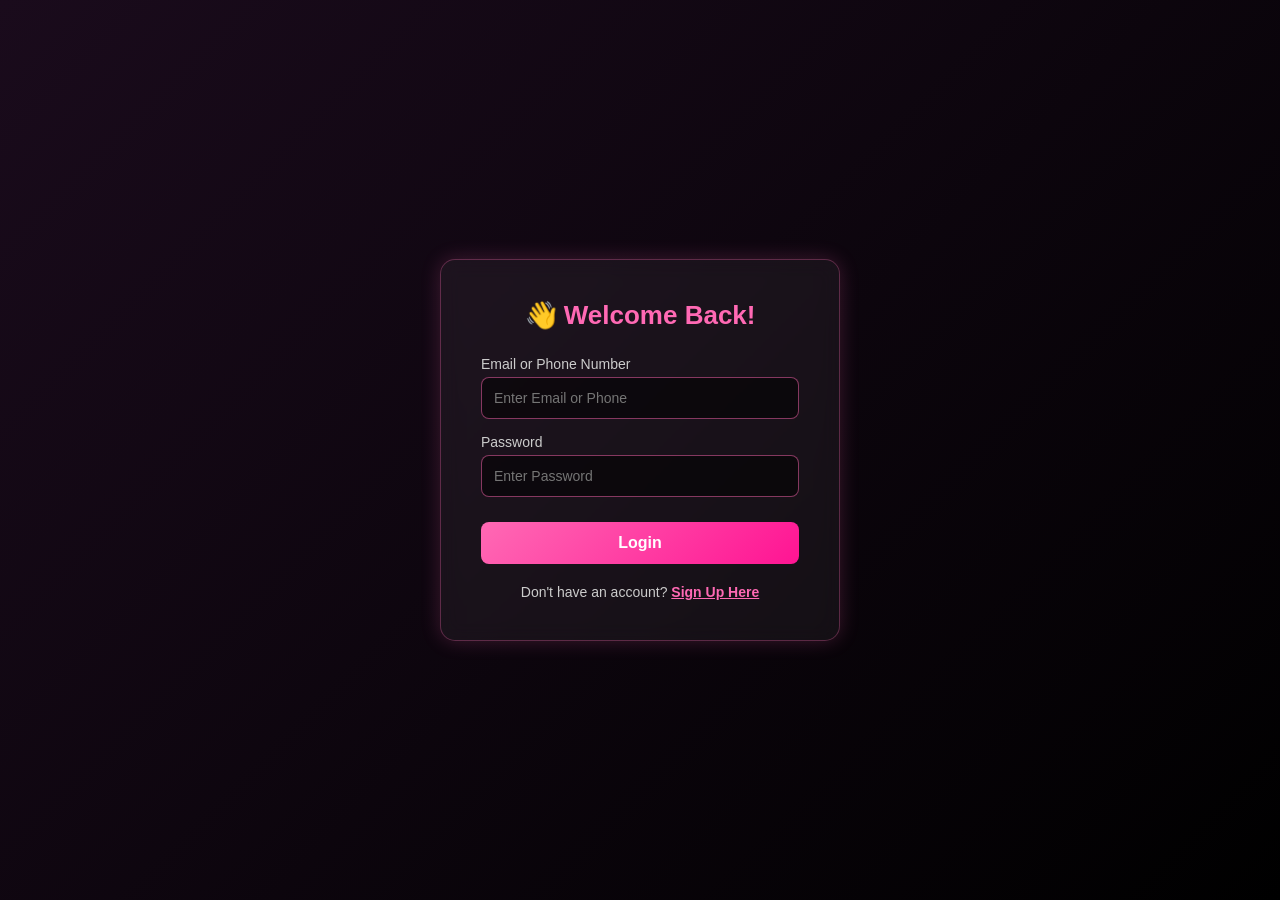
<file: index.html>
<!DOCTYPE html>
<html lang="en">
<head>
    <meta charset="UTF-8">
    <meta name="viewport" content="width=device-width, initial-scale=1.0">
    <title>Welcome | User Authentication 🔒</title>
    <style>
        * { box-sizing: border-box; margin: 0; padding: 0; }
        body { 
            font-family: 'Arial', sans-serif; 
            background: linear-gradient(135deg, #1a0b1c 0%, #000000 100%); 
            height: 100vh; 
            display: flex; 
            justify-content: center; 
            align-items: center; 
            overflow: hidden; 
        }
        .auth-container { 
            background: rgba(255, 255, 255, 0.05); 
            padding: 40px; 
            border-radius: 15px; 
            text-align: center; 
            backdrop-filter: blur(10px); 
            border: 1px solid rgba(255, 105, 180, 0.3); 
            box-shadow: 0 0 20px rgba(255, 105, 180, 0.2); 
            width: 90%; 
            max-width: 400px; 
            animation: fadeIn 0.5s ease-in-out; 
            position: relative;
        }
        .auth-container h2 { 
            color: #ff69b4; 
            margin-bottom: 25px; 
            font-size: 26px; 
        }
        .input-group { margin-bottom: 15px; text-align: left; }
        .input-group label {
            display: block;
            color: #ccc;
            margin-bottom: 5px;
            font-size: 14px;
        }
        .input-group input { 
            width: 100%; 
            padding: 12px; 
            border: 1px solid rgba(255, 105, 180, 0.5); 
            background: rgba(0, 0, 0, 0.5); 
            color: white; 
            border-radius: 8px; 
            font-size: 14px; 
            outline: none; 
            transition: 0.3s; 
        }
        .input-group input:focus { 
            border-color: #ff1493; 
            box-shadow: 0 0 10px rgba(255, 20, 147, 0.5); 
        }
        .auth-btn { 
            background: linear-gradient(135deg, #ff69b4, #ff1493); 
            color: white; 
            border: none; 
            padding: 12px 30px; 
            font-size: 16px; 
            font-weight: bold; 
            border-radius: 8px; 
            cursor: pointer; 
            width: 100%; 
            margin-top: 10px;
            transition: 0.3s; 
        }
        .auth-btn:hover { 
            transform: translateY(-2px); 
            box-shadow: 0 5px 15px rgba(255, 105, 180, 0.4); 
        }
        .switch-form {
            margin-top: 20px;
            color: #ccc;
            font-size: 14px;
        }
        .switch-form span {
            color: #ff69b4;
            cursor: pointer;
            font-weight: bold;
            text-decoration: underline;
        }
        .switch-form span:hover {
            color: #ff1493;
        }
        .error-msg { 
            color: #ff4444; 
            margin-top: 15px; 
            font-size: 14px; 
            display: none; 
            background: rgba(255,0,0,0.1);
            padding: 10px;
            border-radius: 5px;
        }
        .success-msg {
            color: #00C851; 
            margin-top: 15px; 
            font-size: 14px; 
            display: none; 
            background: rgba(0,200,81,0.1);
            padding: 10px;
            border-radius: 5px;
        }
        
        /* ফর্মে সুইচ করার এনিমেশন */
        #loginForm, #signupForm {
            display: none;
            animation: fadeIn 0.5s;
        }
        #loginForm.active, #signupForm.active {
            display: block;
        }
        
        @keyframes fadeIn { 
            from { opacity: 0; transform: translateY(10px); } 
            to { opacity: 1; transform: translateY(0); } 
        }
    </style>
</head>
<body>

    <div class="auth-container">
        
        <!-- 🔐 Login Form -->
        <div id="loginForm" class="active">
            <h2>👋 Welcome Back!</h2>
            <div class="input-group">
                <label>Email or Phone Number</label>
                <input type="text" id="loginId" placeholder="Enter Email or Phone">
            </div>
            <div class="input-group">
                <label>Password</label>
                <input type="password" id="loginPass" placeholder="Enter Password" onkeypress="handleLoginEnter(event)">
            </div>
            <button class="auth-btn" onclick="loginUser()">Login</button>
            <p id="loginError" class="error-msg">❌ Invalid Email/Phone or Password!</p>
            
            <p class="switch-form">Don't have an account? <span onclick="switchForm('signup')">Sign Up Here</span></p>
        </div>

        <!-- 📝 Sign Up Form -->
        <div id="signupForm">
            <h2>✨ Create Account</h2>
            <div class="input-group">
                <label>Full Name</label>
                <input type="text" id="regName" placeholder="Enter your name">
            </div>
            <div class="input-group">
                <label>Email Address</label>
                <input type="email" id="regEmail" placeholder="Enter email address">
            </div>
            <div class="input-group">
                <label>Phone Number</label>
                <input type="tel" id="regPhone" placeholder="Enter phone number">
            </div>
            <div class="input-group">
                <label>Password</label>
                <input type="password" id="regPass" placeholder="Create a password" onkeypress="handleSignupEnter(event)">
            </div>
            <button class="auth-btn" onclick="registerUser()">Sign Up</button>
            
            <p id="regError" class="error-msg">❌ Please fill all fields!</p>
            <p id="regSuccess" class="success-msg">✅ Registration Successful! Please Login.</p>

            <p class="switch-form">Already have an account? <span onclick="switchForm('login')">Login Here</span></p>
        </div>

    </div>

    <script>
        // পেজ লোড হলেই চেক করবে আগে থেকে লগিন করা আছে কি না
        if (localStorage.getItem("isUserLoggedIn") === "true") {
            window.location.href = "user.html";
        }

        // ফর্ম সুইচ করার ফাংশন (Login <-> Sign Up)
        function switchForm(formType) {
            document.getElementById('loginError').style.display = "none";
            document.getElementById('regError').style.display = "none";
            document.getElementById('regSuccess').style.display = "none";

            if(formType === 'signup') {
                document.getElementById('loginForm').classList.remove('active');
                document.getElementById('signupForm').classList.add('active');
            } else {
                document.getElementById('signupForm').classList.remove('active');
                document.getElementById('loginForm').classList.add('active');
            }
        }

        // 📝 Sign Up Function
        function registerUser() {
            const name = document.getElementById('regName').value.trim();
            const email = document.getElementById('regEmail').value.trim().toLowerCase();
            const phone = document.getElementById('regPhone').value.trim();
            const pass = document.getElementById('regPass').value.trim();
            const errorMsg = document.getElementById('regError');
            const successMsg = document.getElementById('regSuccess');

            // ভ্যালিডেশন: কোনো ঘর ফাঁকা রাখা যাবে না
            if(!name || !email || !phone || !pass) {
                errorMsg.textContent = "❌ Please fill all fields!";
                errorMsg.style.display = "block";
                successMsg.style.display = "none";
                return;
            }

            // লোকাল স্টোরেজ থেকে আগের সব ইউজারদের ডেটা আনা (যদি থাকে)
            let users = JSON.parse(localStorage.getItem("allUsers")) || [];

            // চেক করা ইমেইল বা ফোন নম্বর আগে থেকেই ব্যবহার করা হয়েছে কি না
            const userExists = users.some(u => u.email === email || u.phone === phone);
            
            if(userExists) {
                errorMsg.textContent = "❌ Email or Phone number already exists!";
                errorMsg.style.display = "block";
                successMsg.style.display = "none";
                return;
            }

            // নতুন ইউজার সেভ করা
            const newUser = { name, email, phone, pass };
            users.push(newUser);
            localStorage.setItem("allUsers", JSON.stringify(users));

            // সাকসেস মেসেজ দেখানো এবং ফর্ম ক্লিয়ার করা
            errorMsg.style.display = "none";
            successMsg.style.display = "block";
            
            document.getElementById('regName').value = "";
            document.getElementById('regEmail').value = "";
            document.getElementById('regPhone').value = "";
            document.getElementById('regPass').value = "";

            // ২ সেকেন্ড পর অটোমেটিক লগিন ফর্মে চলে যাবে
            setTimeout(() => {
                switchForm('login');
            }, 2000);
        }

        // 🔐 Login Function
        function loginUser() {
            const loginId = document.getElementById('loginId').value.trim().toLowerCase(); // ইমেইল বা ফোন
            const loginPass = document.getElementById('loginPass').value.trim();
            const errorMsg = document.getElementById('loginError');

            if(!loginId || !loginPass) {
                errorMsg.textContent = "❌ Please enter Email/Phone and Password!";
                errorMsg.style.display = "block";
                return;
            }

            // লোকাল স্টোরেজ থেকে সব ইউজারদের ডাটাবেস আনা
            let users = JSON.parse(localStorage.getItem("allUsers")) || [];

            // চেক করা ইমেইল/ফোন এবং পাসওয়ার্ড মিলছে কি না
            const validUser = users.find(u => (u.email === loginId || u.phone === loginId) && u.pass === loginPass);

            if(validUser) {
                // লগিন সাকসেসফুল! সেশন সেভ করা
                localStorage.setItem("isUserLoggedIn", "true");
                localStorage.setItem("currentUserName", validUser.name); // ড্যাশবোর্ডে নাম দেখানোর জন্য
                window.location.href = "user.html";
            } else {
                errorMsg.textContent = "❌ Invalid Email/Phone or Password!";
                errorMsg.style.display = "block";
                document.getElementById('loginPass').value = "";
            }
        }

        function handleSignupEnter(e) { if(e.key === 'Enter') registerUser(); }
        function handleLoginEnter(e) { if(e.key === 'Enter') loginUser(); }
    </script>

</body>
</html>
</file>
<file: css/index.css>
html,
body {
    margin: 0px;
    width: 100%;
    height: 100%;
    overflow: hidden;
    background: #000;
}

#pricingContainer {
    display: none !important;
}

#orientation-lock {
    position: fixed;
    top: 0;
    left: 0;
    width: 100vw;
    height: 100vh;
    background: rgba(0, 0, 0, 0.96);
    display: flex;
    flex-direction: column;
    justify-content: center;
    align-items: center;
    z-index: 99999;
    color: #fff;
    text-align: center;
    font-family: 'Arial', sans-serif;
    font-size: 18px;
    display: none;
    transition: background 0.6s cubic-bezier(0.4, 0, 0.2, 1);
}

#orientation-lock .phone-icon {
    font-size: 64px;
    opacity: 0.92;
    animation: phone-bounce-smooth 2.2s cubic-bezier(0.4, 0, 0.2, 1) infinite;
    filter: drop-shadow(0 4px 16px #fff3);
    transition: filter 0.4s, opacity 0.4s;
}

@keyframes phone-bounce-smooth {
    0% { transform: rotate(-45deg) scale(1); opacity: 0.8; }
    20% { transform: rotate(-45deg) scale(1.05); opacity: 1; }
    40% { transform: rotate(45deg) scale(1.1); opacity: 1; }
    60% { transform: rotate(45deg) scale(1.1); opacity: 1; }
    80% { transform: rotate(-45deg) scale(1.05); opacity: 1; }
    100% { transform: rotate(-45deg) scale(1); opacity: 0.8; }
}

#matrix-rain {
    position: fixed;
    top: 0;
    left: 0;
    width: 104%;
    height: 100%;
    z-index: 1;
    pointer-events: none;
}

#settingsModal {
    z-index: 11000 !important;
}

body {
    display: flex;
    justify-content: center;
    align-items: center;
    height: 100vh;
    margin: 0;
    font-family: 'Arial', sans-serif;
    overflow: hidden;
    position: relative;
}

.heart {
    position: fixed;
    z-index: 1000;
    pointer-events: none;
    color: #ff6b6b;
    font-size: 20px;
    animation: float-heart 4s ease-in-out forwards;
}

@keyframes float-heart {
    0% { transform: translateY(0) scale(0); opacity: 0; }
    10% { transform: translateY(-20px) scale(1); opacity: 1; }
    90% { opacity: 1; }
    100% { transform: translateY(-700px) scale(0); opacity: 0; }
}

.book-container {
    perspective: 2000px;
    position: relative;
    display: none;
    opacity: 0;
    transform: scale(0.8) translateY(50px);
    transition: opacity 1s ease, transform 1s ease;
}

.book-container.show {
    display: block;
    opacity: 1;
    transform: scale(1) translateY(80px);
}

.content-display {
    position: fixed;
    top: 2%;
    left: 50%;
    transform: translateX(-50%);
    width: 85vw;
    max-width: 650px;
    min-height: 160px;
    max-height: 230px;
    background: linear-gradient(145deg, #ffffff 0%, #fefefe 100%), radial-gradient(circle at 50% 50%, rgba(255, 192, 203, 0.05) 0%, transparent 60%);
    border: none;
    border-radius: 20px;
    padding: 40px 35px;
    box-shadow: 0 20px 60px rgba(255, 105, 180, 0.15), 0 10px 30px rgba(0, 0, 0, 0.08), inset 0 1px 0 rgba(255, 255, 255, 0.9), inset 0 -1px 0 rgba(255, 192, 203, 0.1);
    backdrop-filter: blur(20px);
    opacity: 0;
    display: none;
    pointer-events: none;
    font-family: 'Crimson Text', serif;
    overflow-y: auto;
    scrollbar-width: thin;
    scrollbar-color: rgba(255, 105, 180, 0.3) transparent;
    scroll-behavior: smooth;
    box-sizing: border-box;
    z-index: 10;
    border: 3px solid transparent;
    transition: all 0.5s ease;
}

.content-display::after {
    content: '💕';
    position: absolute;
    top: 15px;
    right: 20px;
    font-size: 24px;
    opacity: 0.6;
    animation: heartbeat 2s ease-in-out infinite;
}

.content-display.show {
    display: block;
    opacity: 1 !important;
    pointer-events: auto;
    background: rgba(255, 255, 255, 0.98) !important;
}

.content-display p {
    margin: 0;
    padding: 0;
    color: #2c1810;
    font-size: clamp(18px, 3vw, 24px);
    line-height: 2.2;
    text-align: center;
    font-weight: 400;
    font-family: 'Dancing Script', 'Brush Script MT', 'Lucida Handwriting', 'Comic Sans MS', cursive;
    width: 100%;
    opacity: 1;
    transform: translateY(0);
    transition: opacity 0.8s ease-in-out, transform 0.8s ease-in-out;
    min-height: fit-content;
    display: block;
    text-shadow: 0 1px 2px rgba(255, 105, 180, 0.1);
    letter-spacing: 0.5px;
    -webkit-font-smoothing: antialiased;
    -moz-osx-font-smoothing: grayscale;
    text-rendering: optimizeLegibility;
    background: linear-gradient(45deg, #8b4513, #a0522d, #8b4513, #6b3410);
    background-size: 400% 400%;
    -webkit-background-clip: text;
    -webkit-text-fill-color: transparent;
    background-clip: text;
    animation: romanticText 8s ease-in-out infinite;
}

@keyframes romanticBorder {
    0%, 100% { background-position: 0% 50%; }
    50% { background-position: 100% 50%; }
}

@keyframes heartbeat {
    0%, 100% { transform: scale(1); opacity: 0.6; }
    50% { transform: scale(1.2); opacity: 0.9; }
}

@keyframes floatingHearts {
    0%, 100% { transform: translateY(0px); }
    50% { transform: translateY(-5px); }
}

.typewriter-text {
    display: inline;
}

.typewriter-cursor {
    display: inline-block;
    background-color: #333;
    margin-left: 2px;
    width: 2px;
    height: 1.2em;
    animation: blink 1s infinite;
}

@keyframes blink {
    0%, 50% { opacity: 1; }
    51%, 100% { opacity: 0; }
}

.book-container::before {
    content: '';
    position: absolute;
    top: -20px;
    left: -20px;
    right: -20px;
    bottom: -20px;
    background: radial-gradient(circle, rgba(255, 255, 255, 0.2) 0%, transparent 70%);
    z-index: -1;
    filter: blur(15px);
    animation: glowPulse 3s ease-in-out infinite;
}

@keyframes glowPulse {
    0%, 100% { opacity: 0.5; transform: scale(1); }
    50% { opacity: 0.8; transform: scale(1.05); }
}

.book {
    width: 600px;
    height: 400px;
    position: relative;
    transform-style: preserve-3d;
    transition: transform 0.5s ease;
    cursor: grab;
    user-select: none;
    display: none;
}

.book.show {
    display: block;
}

.page {
    width: 300px;
    height: 400px;
    position: absolute;
    top: 0;
    right: 0;
    transform-origin: left center;
    transform-style: preserve-3d;
    transition: transform 0.8s cubic-bezier(0.25, 0.46, 0.45, 0.94);
    box-shadow: 0 0 0 1px rgba(255, 255, 255, 0.8), 0 10px 20px rgba(0, 0, 0, 0.2), inset 0 0 0 1px rgba(0, 0, 0, 0.1);
    cursor: pointer;
    touch-action: pan-x;
}

.page-front,
.page-back {
    position: absolute;
    width: 100%;
    height: 100%;
    backface-visibility: hidden;
    overflow: hidden;
    border: 2px solid #ddd;
    border-radius: 0 8px 8px 0;
}

.page-front {
    background: white;
    z-index: 2;
}

.page-back {
    background: white;
    transform: rotateY(180deg);
    border-radius: 8px 0 0 8px;
}

.page-front img,
.page-back img {
    width: 100%;
    height: 100%;
    object-fit: cover;
    display: block;
    border-radius: inherit;
    position: relative;
    z-index: 1;
}

.page-front::before,
.page-back::before {
    content: '';
    position: absolute;
    top: 0;
    left: 0;
    right: 0;
    bottom: 0;
    z-index: 0;
    pointer-events: none;
}

.page-front::before {
    background: linear-gradient(90deg, rgba(0, 0, 0, 0.1) 0%, rgba(0, 0, 0, 0.05) 2%, transparent 10%);
}

.page-back::before {
    background: linear-gradient(90deg, transparent 90%, rgba(0, 0, 0, 0.05) 98%, rgba(0, 0, 0, 0.1) 100%);
}

.page.flipped {
    transform: rotateY(-180deg);
    box-shadow: 0 0 0 1px rgba(255, 255, 255, 0.8), -10px 10px 20px rgba(0, 0, 0, 0.3), inset 0 0 0 1px rgba(0, 0, 0, 0.1);
}

.page.flipping {
    transform: rotateY(-90deg);
    box-shadow: 0 0 0 1px rgba(255, 255, 255, 0.8), -5px 10px 30px rgba(0, 0, 0, 0.4), inset 0 0 0 1px rgba(0, 0, 0, 0.1);
}

.page { z-index: var(--page-z-index, 1); }
.page.flipped { z-index: var(--page-flipped-z-index, 1); }

.empty-page {
    background: #f9f9f9;
    display: flex;
    align-items: center;
    justify-content: center;
    color: #ccc;
    font-size: 14px;
    font-style: italic;
}

@keyframes giftCelebration {
    0% { transform: translate(-50%, -50%) scale(0.5); opacity: 0; }
    50% { transform: translate(-50%, -50%) scale(1.1); opacity: 1; }
    100% { transform: translate(-50%, -50%) scale(1); opacity: 1; }
}

.page-config {
    position: relative;
}

.page-config-close {
    position: absolute;
    top: 5px;
    right: 5px;
    width: 24px;
    height: 24px;
    border: none;
    border-radius: 50%;
    color: rgb(255, 5, 5);
    font-size: 13px;
    font-weight: bold;
    line-height: 24px;
    text-align: center;
    cursor: pointer;
    z-index: 10;
    box-shadow: 0 2px 8px rgba(0, 0, 0, 0.2);
    transition: transform 0.2s ease, background 0.2s ease;
}

.page-config-close:hover {
    background: linear-gradient(135deg, #ff5a8c, #ff97b4);
    transform: scale(1.1);
}

.page-config-close:active {
    transform: scale(0.95);
}

.firework-container {
    position: fixed;
    top: 50%;
    left: 50%;
    width: 200px;
    height: 200px;
    pointer-events: none;
    opacity: 0;
    transform: translate(-50%, -50%);
    z-index: 200;
}

.firework {
    position: absolute;
    top: 50%;
    left: 50%;
    width: 6px;
    height: 20px;
    background: radial-gradient(circle, #fff 0%, transparent 70%);
    border-radius: 50% 50% 0 0;
    transform-origin: bottom center;
    opacity: 0;
    animation: fireworkExplode 1s ease forwards;
}

@keyframes fireworkExplode {
    0% { opacity: 1; transform: translateY(0) scaleY(1); }
    100% { opacity: 0; transform: translateY(-100px) scaleY(3); }
}

.photo {
    position: fixed;
    width: 120px;
    height: 120px;
    border-radius: 20px;
    object-fit: cover;
    box-shadow: 0 0 20px rgba(255, 105, 180, 0.8);
    opacity: 0;
    pointer-events: none;
    border: 5px solid white;
    background: white;
    z-index: 300;
    transition: transform 3s ease, opacity 3s ease;
    transform: translate(-50%, -50%);
}

.music-control {
    position: fixed;
    top: 20px;
    right: 20px;
    width: 40px;
    height: 40px;
    background: none;
    border: none;
    border-radius: 50%;
    cursor: pointer;
    z-index: 10001;
    box-shadow: 0 4px 15px rgba(250, 250, 250, 0.4);
    transition: all 0.3s ease;
    display: flex;
    align-items: center;
    justify-content: center;
    font-size: 17px;
    color: rgb(205, 202, 202);
    outline: none;
}

.music-control:hover {
    transform: scale(1.1);
    box-shadow: 0 6px 20px rgba(255, 107, 157, 0.6);
}

.music-control:active {
    transform: scale(0.95);
}

.music-control.playing {
    animation: musicPulse 1.5s infinite;
}

@keyframes musicPulse {
    0%, 100% { transform: scale(1); box-shadow: 0 4px 15px rgba(255, 107, 157, 0.4); }
    50% { transform: scale(1.05); box-shadow: 0 8px 25px rgba(255, 107, 157, 0.8); }
}

.settings-button {
    position: fixed;
    top: 20px;
    right: 90px;
    width: 40px;
    height: 40px;
    background: linear-gradient(135deg, #b20404, #2a1717);
    border: none;
    border-radius: 50%;
    cursor: pointer;
    z-index: 10001;
    box-shadow: 0 4px 15px rgba(76, 175, 80, 0.4);
    transition: all 0.3s ease;
    display: flex;
    align-items: center;
    justify-content: center;
    font-size: 24px;
    color: rgb(255, 255, 255);
    outline: none;
}

.settings-button:hover {
    transform: scale(1.1);
    box-shadow: 0 6px 20px rgba(76, 175, 80, 0.6);
}

.settings-button:active {
    transform: scale(0.95);
}

.modal {
    display: none;
    position: fixed;
    z-index: 10002;
    left: 0;
    top: 0;
    width: 100%;
    height: 100%;
    background-color: rgba(0, 0, 0, 0.5); /* যোগ করা হলো যাতে ব্যাকগ্রাউন্ড ডার্ক হয় */
    overflow: auto;
    animation: fadeIn 0.3s ease-in-out;
}

@keyframes fadeIn {
    from { opacity: 0; }
    to { opacity: 1; }
}

.modal-content {
    background-color: #ffffff;
    margin: 3vh auto;
    padding: 0;
    border: none;
    width: 90%;
    max-width: 600px;
    height: 80vh;
    border-radius: 12px;
    box-shadow: 0 8px 32px rgba(0, 0, 0, 0.2);
    display: flex;
    flex-direction: column;
    overflow: hidden;
}

.modal-header {
    background: linear-gradient(135deg, #b69f08, #181818);
    padding: 15px 20px;
    border-radius: 12px 12px 0 0;
    display: flex;
    justify-content: space-between;
    align-items: center;
}

.modal-header h2 {
    margin: 0;
    color: white;
    font-size: 24px;
    font-weight: 600;
}

.close {
    color: white;
    font-size: 28px;
    font-weight: bold;
    cursor: pointer;
    transition: color 0.2s ease;
}

.close:hover,
.close:focus {
    color: #ffeb3b;
}

.modal-body {
    flex: 1;
    padding: 20px;
    overflow-y: auto;
    background: #f9f9f9;
}

.settings-section {
    margin-bottom: 20px;
    padding: 15px;
    background: white;
    border-radius: 8px;
    box-shadow: 0 2px 8px rgba(0, 0, 0, 0.1);
}

.settings-section h3 {
    margin: 0 0 15px;
    font-size: 18px;
    color: #333;
    border-bottom: 2px solid #eee;
    padding-bottom: 8px;
}

.form-group {
    margin-bottom: 15px;
}

.form-group label {
    display: block;
    margin-bottom: 5px;
    font-weight: 600;
    color: #444;
    font-size: 14px;
}

.music-select-row {
    display: flex;
    gap: 10px;
    align-items: center;
}

.music-select-row select {
    flex: 1;
}

.music-preview-btn {
    flex-shrink: 0;
    min-width: 60px;
    padding: 6px 10px;
    font-size: 9px;
}

.music-preview-btn.playing {
    background: linear-gradient(135deg, #ff6b9d, #ff9270);
}

.music-preview-status {
    display: block;
    margin-top: 6px;
    font-size: 12px;
    color: #666;
}

.form-group input[type="color"] {
    width: 100%;
    height: 40px;
    padding: 0;
    border: none;
    border-radius: 6px;
    cursor: pointer;
    appearance: none;
    -webkit-appearance: none;
    background-color: transparent;
    box-shadow: inset 0 0 0 1px #ddd, inset 0 -1px 0 rgba(255, 255, 255, 0.5);
}

.form-row {
    display: flex;
    gap: 15px;
}

.form-row .form-group {
    flex: 1;
}

.modal-content select,
.modal-content input[type="text"],
.modal-content input[type="file"],
.modal-content input[type="color"],
.modal-content textarea {
    width: 100%;
    padding: 10px;
    margin-bottom: 10px;
    border: 1px solid #ddd;
    border-radius: 6px;
    font-size: 14px;
    background: #fff;
    transition: border-color 0.2s ease;
    box-sizing: border-box;
    white-space: normal !important;
    word-wrap: normal !important;
}

.modal-content select:focus,
.modal-content input[type="text"]:focus,
.modal-content input[type="file"]:focus,
.modal-content input[type="color"]:focus,
.modal-content textarea:focus {
    border-color: #ff6b9d;
    outline: none;
}

.modal-content textarea {
    min-height: 80px;
    resize: vertical;
    font-family: inherit;
    line-height: 1.4;
    white-space: pre-wrap !important;
}

.modal-content button {
    background: linear-gradient(135deg, #b69f08, #181818);
    color: white;
    padding: 12px 24px;
    border: none;
    border-radius: 6px;
    cursor: pointer;
    font-size: 16px;
    font-weight: 600;
    transition: background 0.2s ease, transform 0.2s ease;
}

.modal-content button:hover {
    background: linear-gradient(135deg, #181818, #b69f08);
    transform: translateY(-2px);
}

.modal-content button:active {
    transform: translateY(0);
}

.page-config {
    border: 1px solid #eee;
    padding: 15px;
    margin-bottom: 15px;
    border-radius: 8px;
    background: #fafafa;
}

.page-config h3 {
    margin: 0 0 10px;
    font-size: 16px;
    color: #333;
}

.stars-container {
    position: fixed;
    top: 0;
    left: 0;
    width: 100%;
    height: 100%;
    z-index: 5;
    pointer-events: none;
    display: none;
}

.star {
    position: absolute;
    width: 2px;
    height: 2px;
    background: white;
    border-radius: 50%;
    animation: twinkle 2s infinite;
}

.star.large { width: 4px; height: 4px; box-shadow: 0 0 10px rgba(255, 255, 255, 0.8); }
.star.medium { width: 3px; height: 3px; box-shadow: 0 0 6px rgba(255, 255, 255, 0.6); }
.star.small { width: 2px; height: 2px; box-shadow: 0 0 4px rgba(255, 255, 255, 0.4); }

@keyframes twinkle {
    0%, 100% { opacity: 0.3; transform: scale(1); }
    50% { opacity: 1; transform: scale(1.2); }
}

.star:nth-child(2n) { animation-delay: 0.5s; }
.star:nth-child(3n) { animation-delay: 1s; }
.star:nth-child(4n) { animation-delay: 1.5s; }
.star:nth-child(5n) { animation-delay: 0.8s; }
.star:nth-child(6n) { animation-delay: 1.2s; }

.copyright {
    position: fixed;
    bottom: 10px;
    right: 15px;
    font-size: 13px;
    color: rgba(255, 255, 255, 0.3);
    font-family: 'Arial', sans-serif;
    z-index: 5000;
    pointer-events: none;
    text-shadow: 0 1px 2px rgba(0, 0, 0, 0.5);
    user-select: none;
    transition: opacity 0.3s ease;
}

.copyright a { color: rgba(255, 255, 255, 0.4); font-weight: 600; }
.copyright:hover { opacity: 0.8; }

.settings-hint {
    position: fixed;
    top: 70px;
    right: 90px;
    z-index: 10002;
    display: flex;
    align-items: center;
    gap: 8px;
    opacity: 0;
    animation: showHint 3s ease-in-out forwards;
    pointer-events: none;
}

.hint-text {
    background: rgba(0, 0, 0, 0.8);
    color: white;
    padding: 8px 12px;
    border-radius: 20px;
    font-size: 14px;
    font-weight: 500;
    white-space: nowrap;
    box-shadow: 0 4px 12px rgba(0, 0, 0, 0.3);
}

@keyframes showHint {
    0% { opacity: 0; transform: translateY(-10px); }
    20% { opacity: 1; transform: translateY(0); }
    80% { opacity: 1; transform: translateY(0); }
    100% { opacity: 0; transform: translateY(-10px); }
}

.color-theme-buttons {
    display: flex;
    gap: 8px;
    margin-top: 10px;
    flex-wrap: nowrap;
    justify-content: space-between;
}

.color-theme-btn {
    display: flex;
    flex-direction: column;
    align-items: center;
    padding: 10px 8px;
    border: 2px solid #e0e0e0;
    border-radius: 8px;
    background: white;
    cursor: pointer;
    transition: all 0.3s ease;
    flex: 1;
    min-width: 0;
    text-align: center;
}

.color-theme-btn:hover {
    border-color: #ff6b6b;
    transform: translateY(-2px);
    box-shadow: 0 4px 12px rgba(255, 107, 107, 0.2);
}

.color-theme-btn.active {
    border-color: #ff6b6b;
    background: #fff5f5;
    box-shadow: 0 4px 12px rgba(255, 107, 107, 0.3);
}

.color-preview {
    width: 25px;
    height: 25px;
    border-radius: 50%;
    margin-bottom: 8px;
    border: 2px solid #fff;
    box-shadow: 0 2px 8px rgba(0,0,0,0.1);
}

.pink-preview { background: linear-gradient(135deg, #ff69b4, #ff1493); }
.blue-preview { background: linear-gradient(135deg, #87ceeb, #4169e1); }
.purple-preview { background: linear-gradient(135deg, #dda0dd, #9370db); }
.custom-preview { background: linear-gradient(135deg, #ffb6c1, #ffc0cb, #d39b9b); }

.color-theme-btn span {
    font-size: 12px;
    font-weight: 500;
    color: #fdfdfd;
}

.color-theme-btn.active span {
    color: #ff6b6b;
    font-weight: 600;
}

/* =========================================
   Mobile Settings Scroll Fix (Landscape) 
========================================= */
@media screen and (max-height: 500px) and (orientation: landscape) {
    .modal {
        align-items: flex-start;
        padding-top: 2vh;
    }
    .modal-content {
        height: 94vh !important;
        margin: 0 auto 20px auto !important;
        overflow-y: auto !important;
        -webkit-overflow-scrolling: touch !important;
    }
    .modal-body {
        max-height: none !important;
        overflow-y: visible !important;
        padding-bottom: 25px !important;
    }
    .apply-settings-btn {
        position: relative !important;
        margin-top: 15px !important;
        margin-bottom: 15px !important;
    }
    
    .music-control { width: 35px; height: 35px; font-size: 18px; top: 10px; right: 10px; }
    .settings-button { width: 35px; height: 35px; font-size: 18px; top: 10px; right: 65px; }
    #settingsModal .modal-header { position: static !important; background: none !important; padding: 0px 8px !important; min-height: 0 !important; height: auto !important; flex-direction: row !important; justify-content: flex-end !important; align-items: center !important; border-radius: 0 !important; box-shadow: none !important; }
    #settingsModal .modal-header h2 { display: none !important; }
    #settingsModal .close { font-size: 22px !important; color: #222 !important; margin: 0 !important; padding: 0 !important; }
    .settings-section { margin-bottom: 15px; padding: 10px; }
    .settings-section h3 { font-size: 16px; margin: 0 0 10px; padding-bottom: 5px; }
    .form-group { margin-bottom: 10px; }
    .form-group label { font-size: 13px; margin-bottom: 3px; }
    .form-group input[type="color"] { height: 30px; }
    .modal-content select, .modal-content input[type="text"], .modal-content input[type="file"], .modal-content input[type="color"], .modal-content textarea { padding: 6px; font-size: 13px; margin-bottom: 8px; }
    .modal-content textarea { min-height: 60px; }
    .page-config { display: flex !important; flex-direction: row !important; flex-wrap: wrap !important; align-items: flex-start !important; gap: 10px !important; padding: 6px !important; margin-bottom: 8px !important; background: #f9f9f9 !important; border-radius: 8px !important; box-shadow: 0 2px 8px rgba(0, 0, 0, 0.04) !important; }
    .page-config textarea { flex-basis: 100% !important; width: 100% !important; margin-left: 0 !important; margin-top: 8px !important; max-width: 100% !important; min-width: 100% !important; display: block !important; }
    .page-config h3 { font-size: 13px !important; margin: 0 0 4px 0 !important; min-width: 80px !important; }
    .page-config-close { font-size: 18px !important; width: 22px !important; height: 22px !important; line-height: 22px !important; margin-left: 4px !important; margin-right: 4px !important; cursor: pointer !important; align-self: flex-start !important; }
    .page-config label { font-size: 12px !important; margin-bottom: 2px !important; min-width: 70px !important; }
    .page-config input[type="file"] { font-size: 12px !important; padding: 2px !important; margin-bottom: 2px !important; width: 110px !important; }
    .page-config img { max-width: 70px !important; max-height: 70px !important; margin: 0 6px 0 0 !important; border-radius: 6px !important; }
    #pageConfigs>button { font-size: 13px !important; padding: 7px 14px !important; margin-top: 8px !important; border-radius: 6px !important; }
    .settings-p { font-size: 12px; }
    .form-row { gap: 10px; }
    .copyright { bottom: 5px; right: 10px; font-size: 8px; }
    
    .book-container.show { display: block; opacity: 1; transform: scale(1) translateY(10px); }
    .content-display::after { top: 5px; right: 5px; font-size: 20px; }
    .book { width: 300px; height: 200px; transform: scale(0.7); margin-top: 0px; }
    .page { width: 150px; height: 200px; }
    .content-display { width: 45vw; min-height: 50px; max-height: 80px; padding: 5px 8px; top: 10px; }
    .content-display p { font-size: 13px !important; }
    .photo { width: 60px; height: 60px; }
    .firework-container { width: 100px; height: 100px; }
}
</file>
